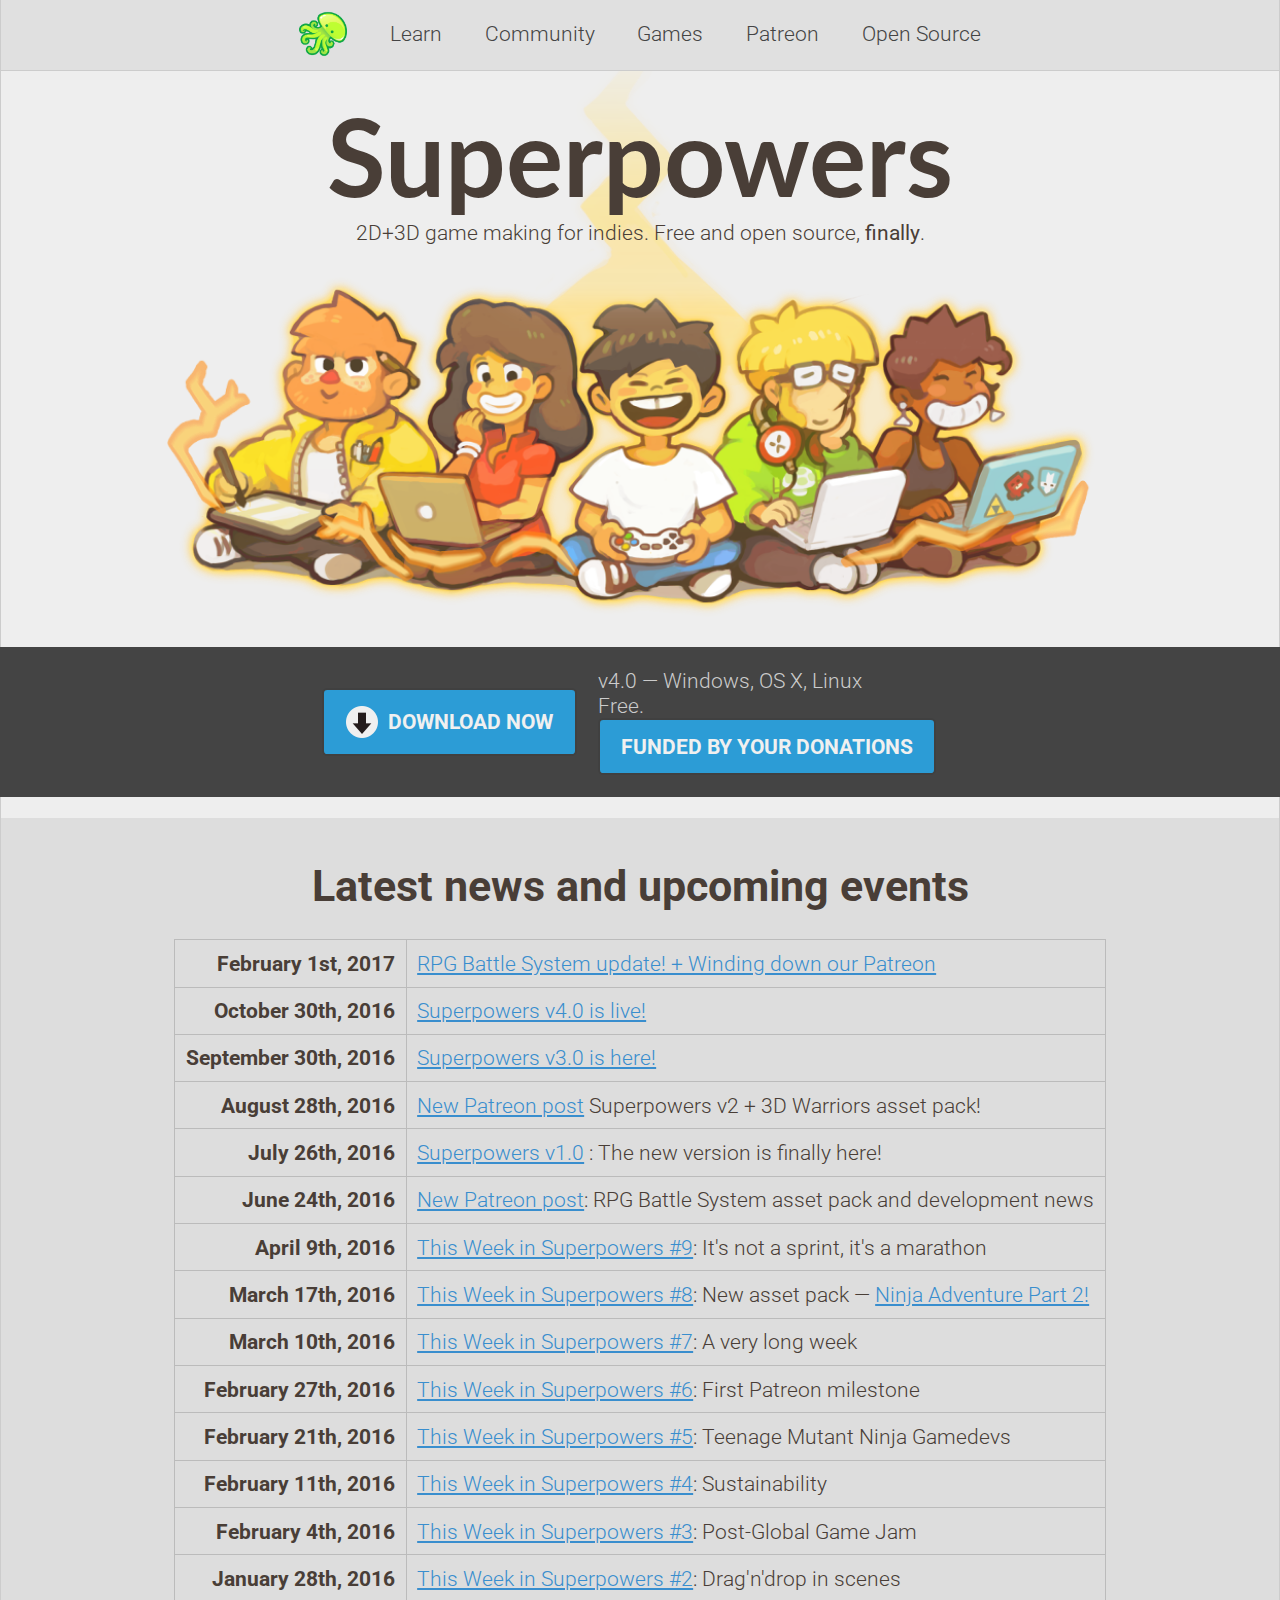
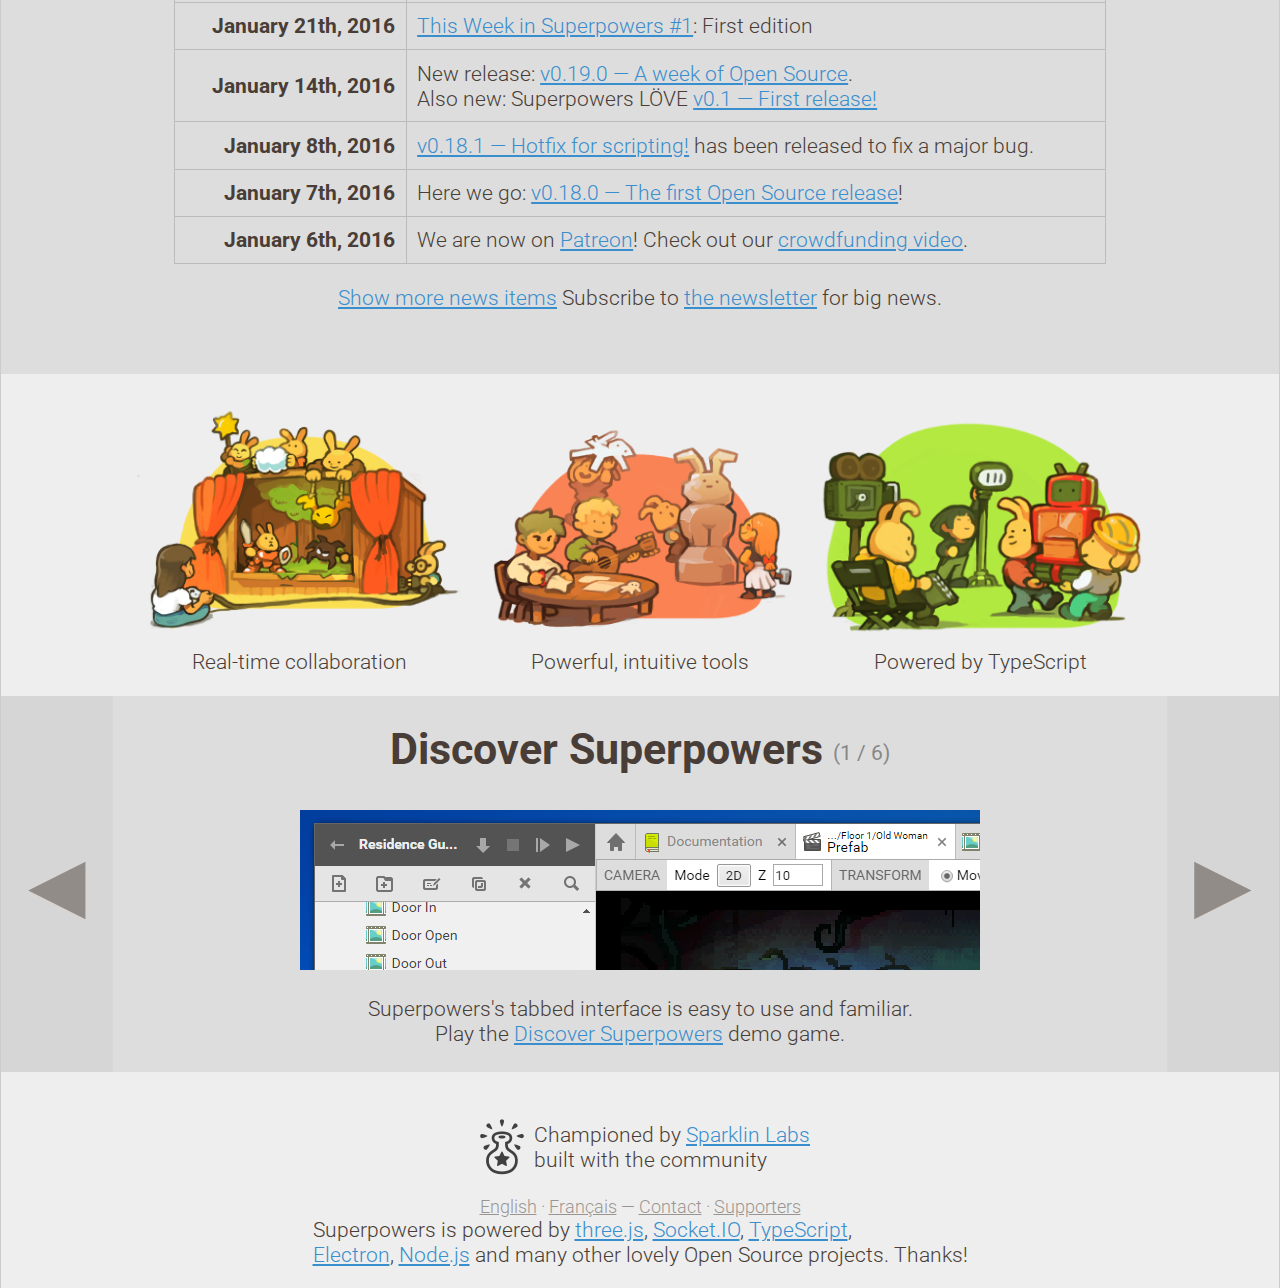
<file: index.en.html>
<!DOCTYPE html><html><head><meta charset="utf-8"><link href="https://fonts.googleapis.com/css?family=Roboto:100,300,400,500,700" rel="stylesheet" type="text/css"><link href="https://fonts.googleapis.com/css?family=Lato:400,700" rel="stylesheet" type="text/css"><link rel="stylesheet" href="layout/main.css"><title>Superpowers — Free 2D+3D game maker, open source</title><link rel="stylesheet" href="index.css"></head><body><div class="page"><nav><ul><li class="home"><a href="index.html"><img src="images/superpowers-logo.png" width="48" height="48"></a></li><li> <a href="http://docs.superpowers-html5.com/">Learn</a></li><li><a href="http://itch.io/engine/superpowers/community">Community</a></li><li><a href="http://itch.io/c/27733/games-made-with-superpowers">Games</a></li><li><a href="https://patreon.com/SparklinLabs">Patreon</a></li><li><a href="https://github.com/superpowers">Open Source</a></li></ul></nav><main><div class="logo"><h1>Superpowers</h1><div class="tagline">2D+3D game making for indies. Free and open source,&nbsp;<b>finally</b>.</div></div><div class="download"><a href="https://sparklinlabs.itch.io/superpowers"><img src="images/download.png"><div>Download now</div></a><p>v4.0 — Windows, OS X, Linux<br>
Free. <a href="https://patreon.com/SparklinLabs">Funded by your donations</a>
</p></div><div class="news"><h1>Latest news and upcoming events</h1><table><tr><th>February 1st, 2017</th><td><a href="https://www.patreon.com/posts/rpg-battle-asset-7951323">RPG Battle System update! + Winding down our Patreon</a></td></tr><tr><th>October 30th, 2016</th><td><a href="https://www.patreon.com/posts/october-update-7111525">Superpowers v4.0 is live!</a></td></tr><tr><th>September 30th, 2016</th><td><a href="https://www.patreon.com/posts/september-update-6885404">Superpowers v3.0 is here!</a></td></tr><tr><th>August 28th, 2016</th><td><a href="https://www.patreon.com/posts/superpowers-v2-6600808">New Patreon post</a> Superpowers v2 + 3D Warriors asset pack!</td></tr><tr><th>July 26th, 2016</th><td><a href="https://github.com/superpowers/superpowers-app/releases/tag/v1.0.0">Superpowers v1.0</a> : The new version is finally here!</td></tr><tr><th>June 24th, 2016</th><td><a href="https://www.patreon.com/posts/new-rpg-battle-5788708">New Patreon post</a>: RPG Battle System asset pack and development news</td></tr><tr><th>April 9th, 2016</th><td><a href="https://github.com/superpowers/superpowers-core/wiki/This-Week-in-Superpowers-%239">This Week in Superpowers #9</a>: It's not a sprint, it's a marathon</td></tr><tr><th>March 17th, 2016</th><td><a href="https://github.com/superpowers/superpowers-core/wiki/This-Week-in-Superpowers-%238">This Week in Superpowers #8</a>: New asset pack —
<a href="https://github.com/sparklinlabs/superpowers-asset-packs/tree/master/ninja-adventure">Ninja Adventure Part 2!</a></td></tr><tr><th>March 10th, 2016</th><td><a href="https://github.com/superpowers/superpowers-core/wiki/This-Week-in-Superpowers-%237">This Week in Superpowers #7</a>: A very long week</td></tr><tr><th>February 27th, 2016</th><td><a href="https://github.com/superpowers/superpowers-core/wiki/This-Week-in-Superpowers-%236">This Week in Superpowers #6</a>: First Patreon milestone</td></tr><tr><th>February 21th, 2016</th><td><a href="https://github.com/superpowers/superpowers-core/wiki/This-Week-in-Superpowers-%235">This Week in Superpowers #5</a>: Teenage Mutant Ninja Gamedevs</td></tr><tr><th>February 11th, 2016</th><td><a href="https://github.com/superpowers/superpowers-core/wiki/This-Week-in-Superpowers-%234">This Week in Superpowers #4</a>: Sustainability</td></tr><tr><th>February 4th, 2016</th><td><a href="https://github.com/superpowers/superpowers-core/wiki/This-Week-in-Superpowers-%233">This Week in Superpowers #3</a>: Post-Global Game Jam</td></tr><tr><th>January 28th, 2016</th><td><a href="https://github.com/superpowers/superpowers-core/wiki/This-Week-in-Superpowers-%232">This Week in Superpowers #2</a>: Drag'n'drop in scenes</td></tr><tr><th>January 21th, 2016</th><td><a href="https://github.com/superpowers/superpowers-core/wiki/This-Week-in-Superpowers-%231">This Week in Superpowers #1</a>: First edition</td></tr><tr><th>January 14th, 2016</th><td>New release: <a href="https://github.com/superpowers/superpowers-core/releases/v0.19.0" target="_blank">v0.19.0 — A week of Open Source</a>.<br>
Also new: Superpowers LÖVE <a href="https://github.com/superpowers/superpowers-love2d/releases/tag/v0.1">v0.1 — First release!</a></td></tr><tr><th>January 8th, 2016</th><td><a href="https://github.com/superpowers/superpowers-core/releases/v0.18.1" target="_blank">v0.18.1 — Hotfix for scripting!</a> has been released to fix a major bug.</td></tr><tr><th>January 7th, 2016</th><td>Here we go: <a href="https://github.com/superpowers/superpowers-core/releases/v0.18.0" target="_blank">v0.18.0 — The first Open Source release</a>!</td></tr><tr><th>January 6th, 2016</th><td>We are now on <a href="https://patreon.com/SparklinLabs" target="_blank">Patreon</a>! Check out our <a href="https://www.youtube.com/watch?v=-OHe1v1lBgA" target="_blank">crowdfunding video</a>.</td></tr></table><p><a id="show-all-news-items" href="#">Show more news items</a>
Subscribe to <a href="https://sparklinlabs.us10.list-manage.com/subscribe/?u=112738380d07db71177353aac&id=8de36d77b7" target="_blank">the newsletter</a>
for big news.
</p><script>var newsDiv = document.querySelector(".news");
var showNewsLink = document.getElementById("show-all-news-items");
showNewsLink.addEventListener("click", function(event) {
  event.preventDefault();
  newsDiv.classList.add("show-all");
  showNewsLink.hidden = true;
});</script></div><div class="aspects"><div><img src="images/artworks/theater.png"><div class="text">Real-time collaboration</div></div><div><img src="images/artworks/tools.png"><div class="text">Powerful, intuitive tools</div></div><div><img src="images/artworks/movie-set.png"><div class="text">Powered by TypeScript</div></div></div><div class="features"><a href="#" class="control previous"><div>◀</div></a><div class="spotlight"><div class="feature"><h1>Discover Superpowers</h1><img src="images/slides/tabbed-ui.png"><div class="info"><p>Superpowers's tabbed interface is easy to use and familiar.<br>
Play the <a href="http://sparklinlabs.itch.io/discover-superpowers" target="_blank">Discover Superpowers</a> demo game.
</p></div></div><div hidden class="feature"><h1>Game logic with TypeScript</h1><img src="images/slides/typescript-editor.png"><div class="info"><p>The TypeScript editor comes packed with useful features: syntax highlighting,<br>
autocompletion, live error reporting, quick jump to definition and more.
</p></div></div><div hidden class="feature"><h1>Free asset packs</h1><a href="http://github.com/sparklinlabs/superpowers-asset-packs"><img src="images/slides/asset-packs.png"></a><div class="info"><p>Superpowers comes with hundreds of Creative Common Zero-licensed<br>
sprites, 3D models, sound effects, fonts and music!<br>
</p></div></div><div hidden class="feature"><h1>Publish to any platform</h1><img src="images/slides/publish.png"><div class="info"><p>Superpowers games can be published on PC, Mac, Linux, iOS and Android.<br>
And of course, they run in recent Web browsers too!<br>
</p></div></div><div hidden class="feature"><h1>Examples and demo projects</h1><a href="https://github.com/superpowers-extra" target="_blank"><img src="images/slides/demo-projects.png"></a><div class="info"><p>We've built a library of games to get you started.<br>
Download tons of ready-to-use projects <a href="https://github.com/superpowers-extra" target="_blank">on GitHub</a>.

</p></div></div><div hidden class="feature"><h1>Support us on Patreon</h1><a href="https://patreon.com/SparklinLabs" target="_blank"><img src="images/slides/support-us.png"></a><div class="info"><p>We've been pouring our hearts and souls into Superpowers since late 2014.<br>
Please consider supporting our work with a subscription <a href="https://patreon.com/SparklinLabs" target="_blank">on Patreon</a>. Thanks! :)</p></div></div></div><a href="#" class="control next"><div>▶</div></a></div><script>var slides = document.querySelectorAll(".features .feature");
for (var i = 0; i < slides.length; i++) {
  var numberElt = document.createElement("span");
  numberElt.className = "number";
  numberElt.textContent = "(" + (i + 1) + " / " + slides.length + ")";
  slides[i].querySelector("h1").appendChild(numberElt);
}

function setupSlide(slideElt) {
  document.querySelector(".features .feature:not([hidden])").hidden = true;
  slideElt.hidden = false;
}

document.querySelector(".features .control.previous").addEventListener("click", function(event) {
  event.preventDefault();
  var previousElt = document.querySelector(".features .feature:not([hidden])").previousElementSibling;
  if (previousElt == null) previousElt = document.querySelector(".features .spotlight").lastElementChild;
  setupSlide(previousElt);
});

document.querySelector(".features .control.next").addEventListener("click", function(event) {
  event.preventDefault();
  var nextElt = document.querySelector(".features .feature:not([hidden])").nextElementSibling;
  if (nextElt == null) nextElt = document.querySelector(".features .spotlight .feature");
  setupSlide(nextElt);
});

setupSlide(document.querySelector(".features .feature"));</script></main><footer><div class="built-with-the-community"><img src="images/sparklin-labs-small.png"><div class="text">Championed by <a href="http://sparklinlabs.com/" target="_blank">Sparklin Labs</a><br>
built with the community</div></div><div class="links"><a href="index.en.html">English</a> · <a href="index.fr.html">Français</a> — <a href="mailto:team@sparklinlabs.com">Contact</a> · <a href="supporters.html">Supporters</a></div><div class="powered-by">Superpowers is powered by <a href="http://threejs.org/">three.js</a>, <a href="http://socket.io/">Socket.IO</a>, <a href="http://www.typescriptlang.org/">TypeScript</a>,<br>
<a href="http://electron.atom.io/">Electron</a>, <a href="http://nodejs.org/">Node.js</a> and many other lovely Open Source projects. Thanks!</div></footer></div></body></html>
</file>
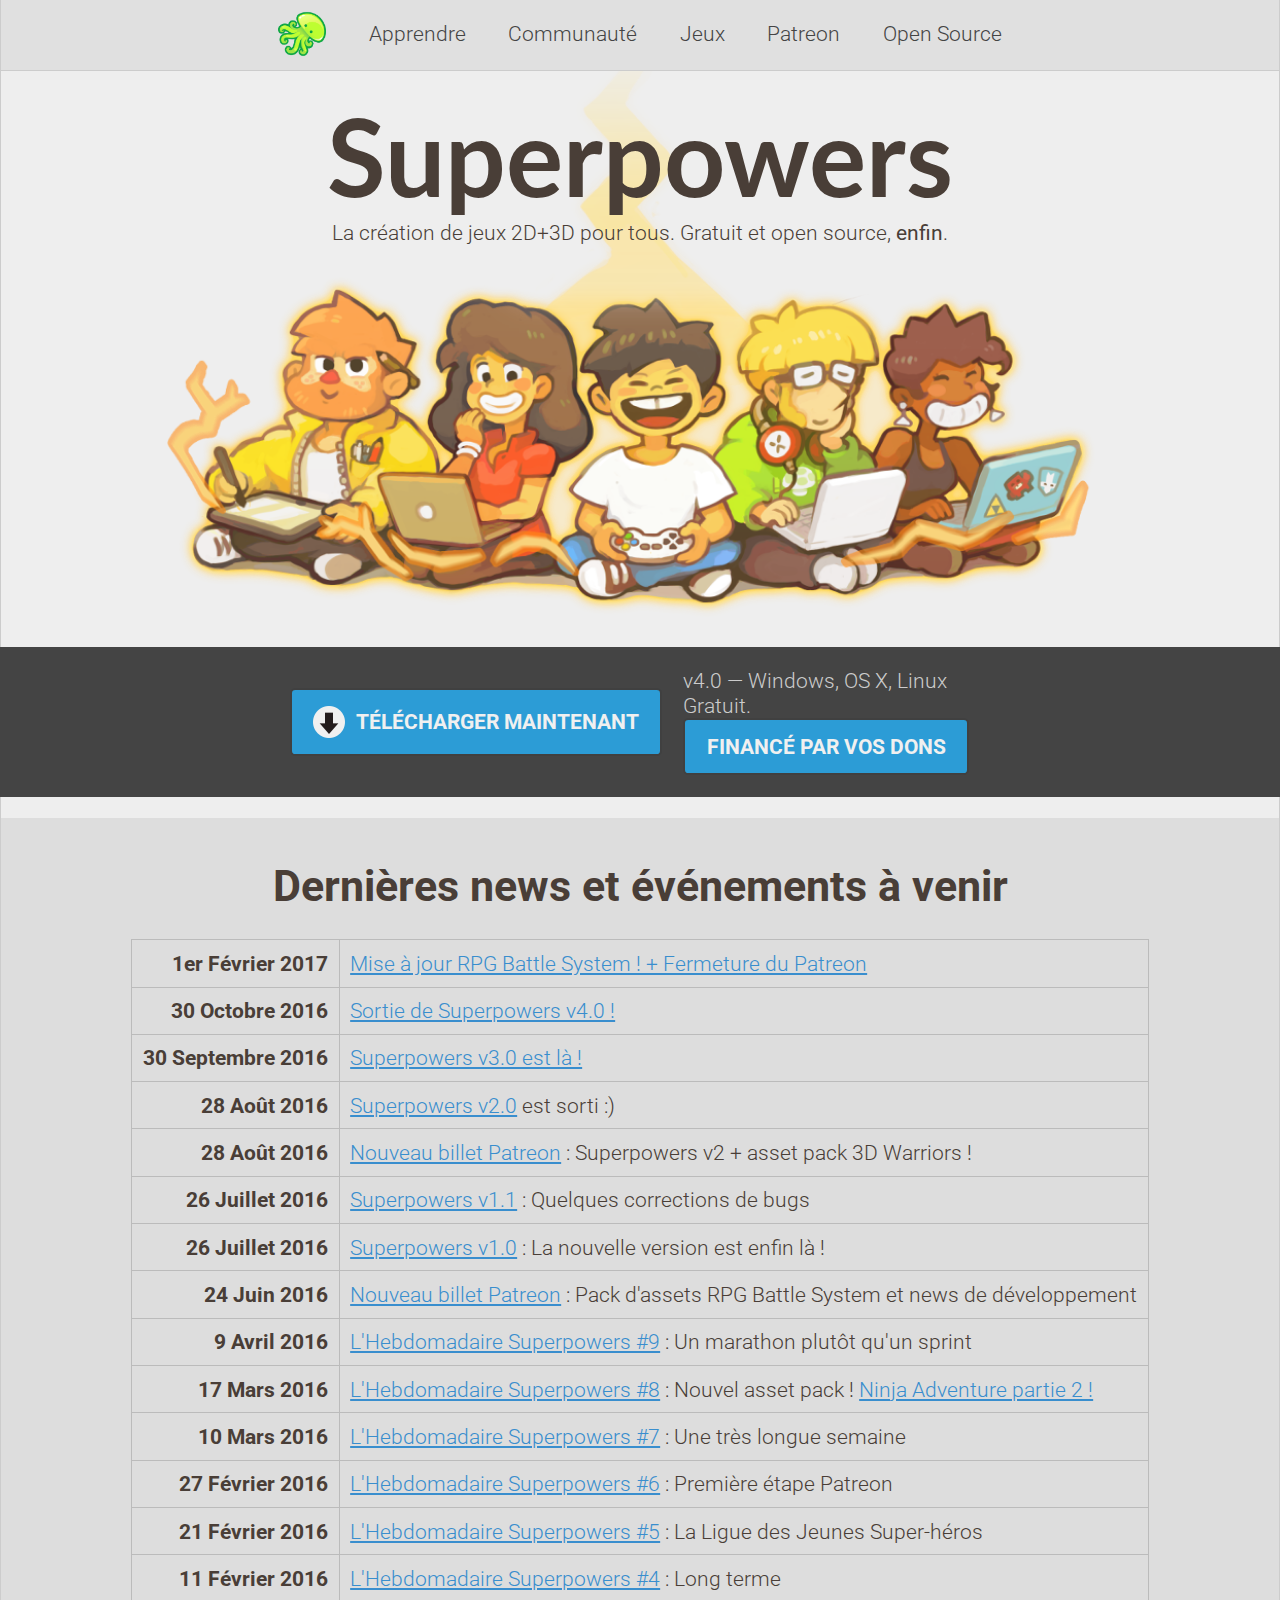
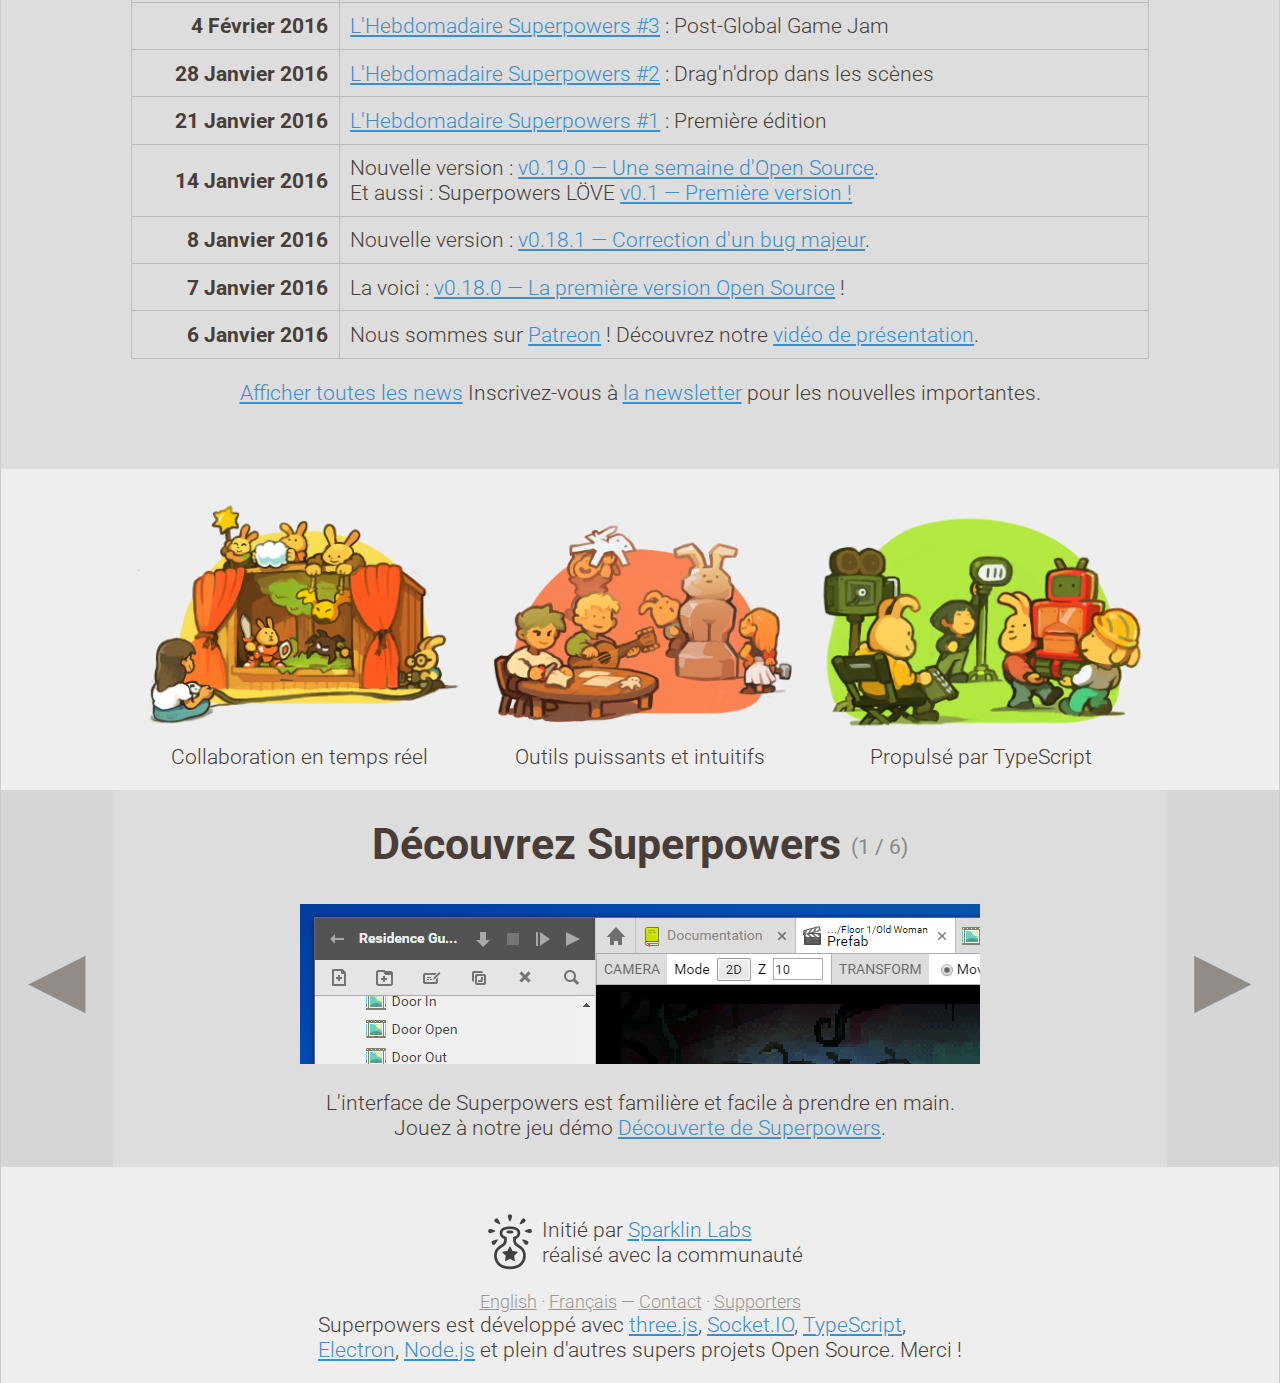
<file: index.fr.html>
<!DOCTYPE html><html><head><meta charset="utf-8"><link href="https://fonts.googleapis.com/css?family=Roboto:100,300,400,500,700" rel="stylesheet" type="text/css"><link href="https://fonts.googleapis.com/css?family=Lato:400,700" rel="stylesheet" type="text/css"><link rel="stylesheet" href="layout/main.css"><title>Superpowers — Créer des jeux vidéo 2D+3D, open source et gratuit</title><link rel="stylesheet" href="index.css"></head><body><div class="page"><nav><ul><li class="home"><a href="index.html"><img src="images/superpowers-logo.png" width="48" height="48"></a></li><li> <a href="http://docs.superpowers-html5.com/">Apprendre</a></li><li><a href="http://itch.io/engine/superpowers/community">Communauté</a></li><li><a href="http://itch.io/c/27733/games-made-with-superpowers">Jeux</a></li><li><a href="https://patreon.com/SparklinLabs">Patreon</a></li><li><a href="https://github.com/superpowers">Open Source</a></li></ul></nav><main><div class="logo"><h1>Superpowers</h1><div class="tagline">La création de jeux 2D+3D pour tous. Gratuit et open source, <b>enfin</b>.</div></div><div class="download"><a href="https://sparklinlabs.itch.io/superpowers" target="_blank"><img src="images/download.png"><div>Télécharger maintenant</div></a><p>v4.0 — Windows, OS X, Linux<br>
Gratuit. <a href="https://patreon.com/SparklinLabs">Financé par vos dons</a>
</p></div><div class="news"><h1>Dernières news et événements à venir</h1><table><tr><th>1er Février 2017</th><td><a href="https://www.patreon.com/posts/rpg-battle-asset-7951323">Mise à jour RPG Battle System ! + Fermeture du Patreon</a></td></tr><tr><th>30 Octobre 2016</th><td><a href="https://www.patreon.com/posts/october-update-7111525">Sortie de Superpowers v4.0 !</a></td></tr><tr><th>30 Septembre 2016</th><td><a href="https://www.patreon.com/posts/september-update-6885404">Superpowers v3.0 est là !</a></td></tr><tr><th>28 Août 2016</th><td><a href="https://github.com/superpowers/superpowers-app/releases/tag/v2.0.0">Superpowers v2.0</a> est sorti :)</td></tr><tr><th>28 Août 2016</th><td><a href="https://www.patreon.com/posts/superpowers-v2-6600808">Nouveau billet Patreon</a> : Superpowers v2 + asset pack 3D Warriors !</td></tr><tr><th>26 Juillet 2016</th><td><a href="https://github.com/superpowers/superpowers-app/releases/tag/v1.1.0">Superpowers v1.1</a> : Quelques corrections de bugs</td></tr><tr><th>26 Juillet 2016</th><td><a href="https://github.com/superpowers/superpowers-app/releases/tag/v1.0.0">Superpowers v1.0</a> : La nouvelle version est enfin là !</td></tr><tr><th>24 Juin 2016</th><td><a href="https://www.patreon.com/posts/new-rpg-battle-5788708">Nouveau billet Patreon</a> : Pack d'assets RPG Battle System et news de développement</td></tr><tr><th>9 Avril 2016</th><td><a href="https://github.com/superpowers/superpowers-core/wiki/This-Week-in-Superpowers-%239">L'Hebdomadaire Superpowers #9</a> : Un marathon plutôt qu'un sprint</td></tr><tr><th>17 Mars 2016</th><td><a href="https://github.com/superpowers/superpowers-core/wiki/This-Week-in-Superpowers-%238">L'Hebdomadaire Superpowers #8</a> : Nouvel asset pack ! 
<a href="https://github.com/sparklinlabs/superpowers-asset-packs/tree/master/ninja-adventure">Ninja Adventure partie 2 !</a></td></tr><tr><th>10 Mars 2016</th><td><a href="https://github.com/superpowers/superpowers-core/wiki/This-Week-in-Superpowers-%237">L'Hebdomadaire Superpowers #7</a> : Une très longue semaine</td></tr><tr><th>27 Février 2016</th><td><a href="https://github.com/superpowers/superpowers-core/wiki/This-Week-in-Superpowers-%236">L'Hebdomadaire Superpowers #6</a> : Première étape Patreon</td></tr><tr><th>21 Février 2016</th><td><a href="https://github.com/superpowers/superpowers-core/wiki/This-Week-in-Superpowers-%235">L'Hebdomadaire Superpowers #5</a> : La Ligue des Jeunes Super-héros</td></tr><tr><th>11 Février 2016</th><td><a href="https://github.com/superpowers/superpowers-core/wiki/This-Week-in-Superpowers-%234">L'Hebdomadaire Superpowers #4</a> : Long terme</td></tr><tr><th>4 Février 2016</th><td><a href="https://github.com/superpowers/superpowers-core/wiki/This-Week-in-Superpowers-%233">L'Hebdomadaire Superpowers #3</a> : Post-Global Game Jam</td></tr><tr><th>28 Janvier 2016</th><td><a href="https://github.com/superpowers/superpowers-core/wiki/This-Week-in-Superpowers-%232">L'Hebdomadaire Superpowers #2</a> : Drag'n'drop dans les scènes</td></tr><tr><th>21 Janvier 2016</th><td><a href="https://github.com/superpowers/superpowers-core/wiki/This-Week-in-Superpowers-%231">L'Hebdomadaire Superpowers #1</a> : Première édition</td></tr><tr><th>14 Janvier 2016</th><td>Nouvelle version : <a href="https://github.com/superpowers/superpowers-core/releases/v0.19.0" target="_blank">v0.19.0 — Une semaine d'Open Source</a>.<br>
Et aussi : Superpowers LÖVE <a href="https://github.com/superpowers/superpowers-love2d/releases/tag/v0.1">v0.1 — Première version !</a></td></tr><tr><th>8 Janvier 2016</th><td>Nouvelle version : <a href="https://github.com/superpowers/superpowers-core/releases/v0.18.1" target="_blank">v0.18.1 — Correction d'un bug majeur</a>.</td></tr><tr><th>7 Janvier 2016</th><td>La voici : <a href="https://github.com/superpowers/superpowers-core/releases/v0.18.0" target="_blank">v0.18.0 — La première version Open Source</a> !</td></tr><tr><th>6 Janvier 2016</th><td>Nous sommes sur <a href="https://patreon.com/SparklinLabs" target="_blank">Patreon</a> ! Découvrez notre <a href="https://www.youtube.com/watch?v=-OHe1v1lBgA" target="_blank">vidéo de présentation</a>.</td></tr></table><p><a id="show-all-news-items" href="#">Afficher toutes les news</a>
Inscrivez-vous à <a href="https://sparklinlabs.us10.list-manage.com/subscribe/?u=112738380d07db71177353aac&id=8de36d77b7" target="_blank">la newsletter</a>
pour les nouvelles importantes.
</p><script>var newsDiv = document.querySelector(".news");
var showNewsLink = document.getElementById("show-all-news-items");
showNewsLink.addEventListener("click", function(event) {
  event.preventDefault();
  newsDiv.classList.add("show-all");
  showNewsLink.hidden = true;
});</script></div><div class="aspects"><div><img src="images/artworks/theater.png"><div class="text">Collaboration en temps réel</div></div><div><img src="images/artworks/tools.png"><div class="text">Outils puissants et intuitifs</div></div><div><img src="images/artworks/movie-set.png"><div class="text">Propulsé par TypeScript</div></div></div><div class="features"><a href="#" class="control previous"><div>◀</div></a><div class="spotlight"><div class="feature"><h1>Découvrez Superpowers</h1><img src="images/slides/tabbed-ui.png"><div class="info"><p>L'interface de Superpowers est familière et facile à prendre en main.<br>
Jouez à notre jeu démo <a href="http://sparklinlabs.itch.io/discover-superpowers" target="_blank">Découverte de Superpowers</a>.
</p></div></div><div hidden class="feature"><h1>Scriptez avec TypeScript</h1><img src="images/slides/typescript-editor.png"><div class="info"><p>L'éditeur TypeScript est bourré de fonctionnalités utiles : coloration syntaxique,<br>
auto-complétion, rapport d'erreurs instantanés, saut à la définition et plus.
</p></div></div><div hidden class="feature"><h1>Packs de ressources gratuites</h1><a href="http://github.com/sparklinlabs/superpowers-asset-packs"><img src="images/slides/asset-packs.png"></a><div class="info"><p>Des centaines d'éléments sous licence Creative Commons Zero :<br>
sprites, modèles 3D, effets sonores, polices et musique !<br>
</p></div></div><div hidden class="feature"><h1>Publiez sur de nombreuses plateformes</h1><img src="images/slides/publish.png"><div class="info"><p>Les jeux Superpowers peuvent être publiés sur PC, Mac, Linux, iOS et Android.<br>
Et bien sûr, ils fonctionnent dans les navigateurs Web récents !<br>
</p></div></div><div hidden class="feature"><h1>Démos et projets exemples</h1><a href="https://github.com/superpowers-extra" target="_blank"><img src="images/slides/demo-projects.png"></a><div class="info"><p>Nous avons compilé une librairie de jeux pour vous lancer.<br>
Téléchargez plein de projets prêts à l'emploi <a href="https://github.com/superpowers-extra" target="_blank">sur GitHub</a>.

</p></div></div><div hidden class="feature"><h1>Soutenez-nous sur Patreon</h1><a href="https://patreon.com/SparklinLabs" target="_blank"><img src="images/slides/support-us.png"></a><div class="info"><p>Nous travaillons avec amour sur Superpowers depuis fin 2014.<br>
Soutenez notre travail en souscrivant <a href="https://patreon.com/SparklinLabs" target="_blank">sur Patreon</a>. Merci ! :)</p></div></div></div><a href="#" class="control next"><div>▶</div></a></div><script>var slides = document.querySelectorAll(".features .feature");
for (var i = 0; i < slides.length; i++) {
  var numberElt = document.createElement("span");
  numberElt.className = "number";
  numberElt.textContent = "(" + (i + 1) + " / " + slides.length + ")";
  slides[i].querySelector("h1").appendChild(numberElt);
}

function setupSlide(slideElt) {
  document.querySelector(".features .feature:not([hidden])").hidden = true;
  slideElt.hidden = false;
}

document.querySelector(".features .control.previous").addEventListener("click", function(event) {
  event.preventDefault();
  var previousElt = document.querySelector(".features .feature:not([hidden])").previousElementSibling;
  if (previousElt == null) previousElt = document.querySelector(".features .spotlight").lastElementChild;
  setupSlide(previousElt);
});

document.querySelector(".features .control.next").addEventListener("click", function(event) {
  event.preventDefault();
  var nextElt = document.querySelector(".features .feature:not([hidden])").nextElementSibling;
  if (nextElt == null) nextElt = document.querySelector(".features .spotlight .feature");
  setupSlide(nextElt);
});

setupSlide(document.querySelector(".features .feature"));</script></main><footer><div class="built-with-the-community"><img src="images/sparklin-labs-small.png"><div class="text">Initié par <a href="http://sparklinlabs.com/" target="_blank">Sparklin Labs</a><br>
réalisé avec la communauté</div></div><div class="links"><a href="index.en.html">English</a> · <a href="index.fr.html">Français</a> — <a href="mailto:team@sparklinlabs.com">Contact</a> · <a href="supporters.html">Supporters</a></div><div class="powered-by">Superpowers est développé avec <a href="http://threejs.org/">three.js</a>, <a href="http://socket.io/">Socket.IO</a>, <a href="http://www.typescriptlang.org/">TypeScript</a>,<br>
<a href="http://electron.atom.io/">Electron</a>, <a href="http://nodejs.org/">Node.js</a> et plein d'autres supers projets Open Source. Merci !</div></footer></div></body></html>
</file>
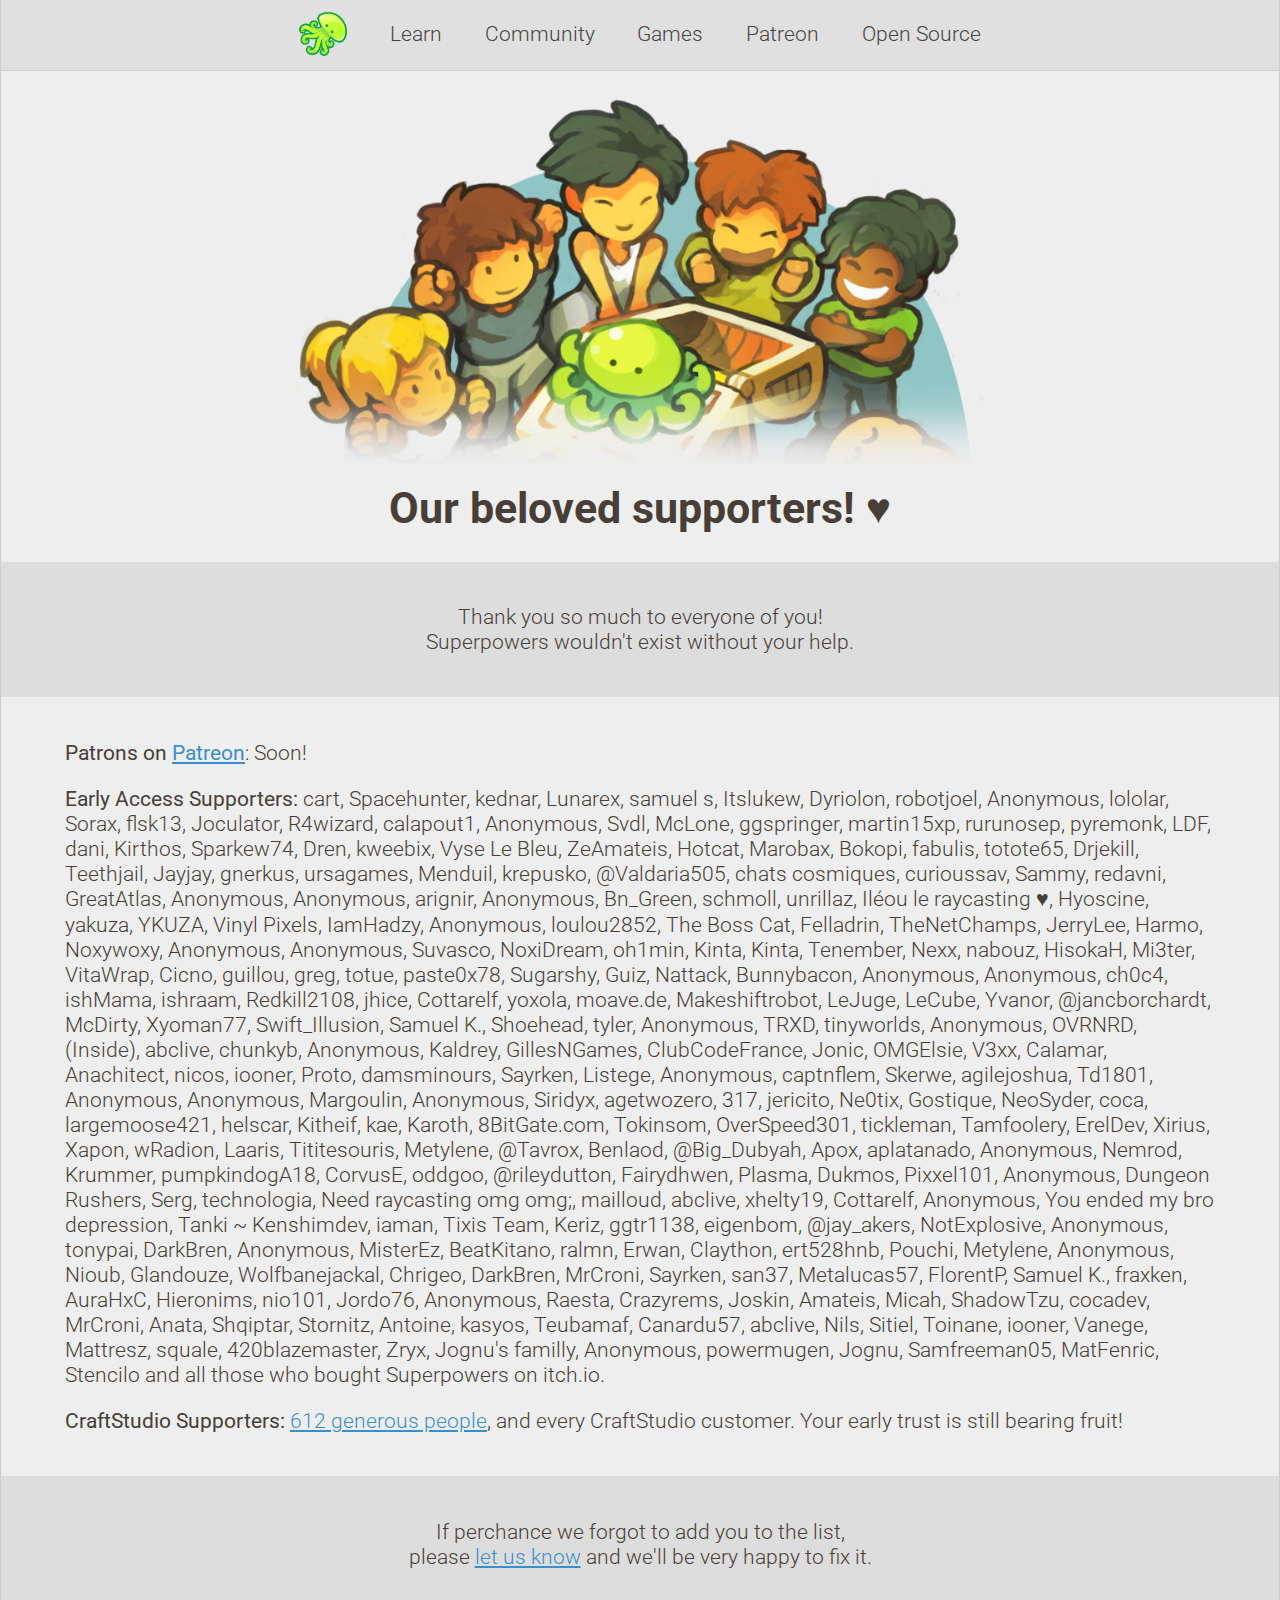
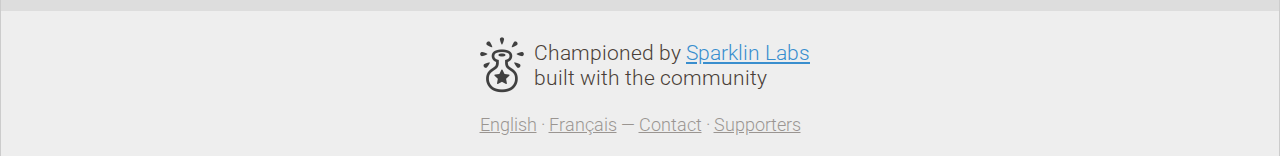
<file: supporters.html>
<!DOCTYPE html><html><head><meta charset="utf-8"><link href="https://fonts.googleapis.com/css?family=Roboto:100,300,400,500,700" rel="stylesheet" type="text/css"><link href="https://fonts.googleapis.com/css?family=Lato:400,700" rel="stylesheet" type="text/css"><link rel="stylesheet" href="layout/main.css"><title>Superpowers — Supporters</title><style>main h1 {
  background: url(images/supporters.png) center top no-repeat;
  background-size: contain;
  padding-top: 9em;
  text-align: center;
}

.supporters { padding: 1em 3em; }
.supporters p { text-align: left; }

.thanks, .missing {
  background: #ddd;
  text-align: center;
  padding: 1em 3em;
}
</style></head><body><div class="page"><nav><ul><li class="home"><a href="index.html"><img src="images/superpowers-logo.png" width="48" height="48"></a></li><li> <a href="http://docs.superpowers-html5.com/">Learn</a></li><li><a href="http://itch.io/engine/superpowers/community">Community</a></li><li><a href="http://itch.io/c/27733/games-made-with-superpowers">Games</a></li><li><a href="https://patreon.com/SparklinLabs">Patreon</a></li><li><a href="https://github.com/superpowers">Open Source</a></li></ul></nav><main><h1>Our beloved supporters! ♥</h1><div class="thanks"><p>Thank you so much to everyone of you!<br>Superpowers wouldn't exist without your help.</p></div><div class="supporters"><p><b>Patrons on <a href="https://patreon.com/SparklinLabs">Patreon</a></b>: Soon!
</p><p><b>Early Access Supporters:</b>
cart, Spacehunter, kednar, Lunarex, samuel s, Itslukew, Dyriolon, robotjoel, Anonymous, lololar, Sorax, flsk13, Joculator,
R4wizard, calapout1, Anonymous, Svdl, McLone, ggspringer, martin15xp, rurunosep, pyremonk, LDF, dani, Kirthos, Sparkew74,
Dren, kweebix, Vyse Le Bleu, ZeAmateis, Hotcat, Marobax, Bokopi, fabulis, totote65, Drjekill, Teethjail, Jayjay, gnerkus,
ursagames, Menduil, krepusko, @Valdaria505, chats cosmiques, curioussav, Sammy, redavni, GreatAtlas, Anonymous, Anonymous,
arignir, Anonymous, Bn_Green, schmoll, unrillaz, Iléou le raycasting ♥, Hyoscine, yakuza, YKUZA, Vinyl Pixels, IamHadzy,
Anonymous, loulou2852, The Boss Cat, Felladrin, TheNetChamps, JerryLee, Harmo, Noxywoxy, Anonymous, Anonymous, Suvasco,
NoxiDream, oh1min, Kinta, Kinta, Tenember, Nexx, nabouz, HisokaH, Mi3ter, VitaWrap, Cicno, guillou, greg, totue, paste0x78,
Sugarshy, Guiz, Nattack, Bunnybacon, Anonymous, Anonymous, ch0c4, ishMama, ishraam, Redkill2108, jhice, Cottarelf, yoxola,
moave.de, Makeshiftrobot, LeJuge, LeCube, Yvanor, @jancborchardt, McDirty, Xyoman77, Swift_Illusion, Samuel K., Shoehead,
tyler, Anonymous, TRXD, tinyworlds, Anonymous, OVRNRD, (Inside), abclive, chunkyb, Anonymous, Kaldrey, GillesNGames,
ClubCodeFrance, Jonic, OMGElsie, V3xx, Calamar, Anachitect, nicos, iooner, Proto, damsminours, Sayrken, Listege,
Anonymous, captnflem, Skerwe, agilejoshua, Td1801, Anonymous, Anonymous, Margoulin, Anonymous, Siridyx, agetwozero, 317,
jericito, Ne0tix, Gostique, NeoSyder, coca, largemoose421, helscar, Kitheif, kae, Karoth, 8BitGate.com, Tokinsom,
OverSpeed301, tickleman, Tamfoolery, ErelDev, Xirius, Xapon, wRadion, Laaris, Tititesouris, Metylene, @Tavrox, Benlaod,
@Big_Dubyah, Apox, aplatanado, Anonymous, Nemrod, Krummer, pumpkindogA18, CorvusE, oddgoo, @rileydutton, Fairydhwen, Plasma,
Dukmos, Pixxel101, Anonymous, Dungeon Rushers, Serg, technologia, Need raycasting omg omg;, mailloud, abclive, xhelty19,
Cottarelf, Anonymous, You ended my bro depression, Tanki ~ Kenshimdev, iaman, Tixis Team, Keriz, ggtr1138, eigenbom, @jay_akers,
NotExplosive, Anonymous, tonypai, DarkBren, Anonymous, MisterEz, BeatKitano, ralmn, Erwan, Claython, ert528hnb, Pouchi, Metylene,
Anonymous, Nioub, Glandouze, Wolfbanejackal, Chrigeo, DarkBren, MrCroni, Sayrken, san37, Metalucas57, FlorentP, Samuel K., fraxken,
AuraHxC, Hieronims, nio101, Jordo76, Anonymous, Raesta, Crazyrems, Joskin, Amateis, Micah, ShadowTzu, cocadev, MrCroni, Anata,
Shqiptar, Stornitz, Antoine, kasyos, Teubamaf, Canardu57, abclive, Nils, Sitiel, Toinane, iooner, Vanege, Mattresz, squale,
420blazemaster, Zryx, Jognu's familly, Anonymous, powermugen, Jognu, Samfreeman05, MatFenric, Stencilo
and all those who bought Superpowers on itch.io.
</p><p><b>CraftStudio Supporters:</b> <a href="https://www.indiegogo.com/projects/craftstudio-real-time-collaborative-game-making#/funders" target="_blank">612 generous people</a>,
and every CraftStudio customer.
Your early trust is still bearing fruit!

</p></div><div class="missing"><p>If perchance we forgot to add you to the list,<br>please <a href="mailto:team@sparklinlabs.com">let us know</a> and we'll be very happy to fix it.</p></div></main><footer><div class="built-with-the-community"><img src="images/sparklin-labs-small.png"><div class="text">Championed by <a href="http://sparklinlabs.com/" target="_blank">Sparklin Labs</a><br>
built with the community</div></div><div class="links"><a href="index.en.html">English</a> · <a href="index.fr.html">Français</a> — <a href="mailto:team@sparklinlabs.com">Contact</a> · <a href="supporters.html">Supporters</a></div></footer></div></body></html>
</file>
<file: layout/main.css>
body {
  box-sizing: border-box;
  margin: 0;
  font-family: "Roboto", sans-serif;
  font-weight: 300;
  font-size: 16pt;
  background: linear-gradient(#3395cd, #81d3dd);
  background-attachment: fixed;
  color: #493e37;
}
.page {
  box-shadow: 0 0 1em rgba(0,0,0,0.3);
  margin: 0 auto;
  max-width: 1320px;
  min-width: 770px;
  border-left: 1px solid #ccc;
  border-right: 1px solid #ccc;
  background: #eee;
}
@media (max-width: 1000px) {
  .page {
    margin: 0;
  }
}
nav {
  background: #e0e0e0;
  display: flex;
  align-items: stretch;
  justify-content: center;
  padding: 0 0.5em;
  border-bottom: 1px solid #ccc;
}
nav ul {
  list-style: none;
  display: flex;
  margin: 0;
  padding: 0;
  justify-content: center;
}
nav ul a {
  display: block;
  padding: 1em;
  color: #444;
  text-decoration: none;
  border-bottom: 2px solid transparent;
  text-align: center;
  white-space: nowrap;
}
nav ul a:hover {
  background: #ccc;
  border-bottom: 2px solid #888;
}
nav ul a:active {
  background: #888;
  color: #fff;
  border-color: #444;
}
nav li {
  display: flex;
  align-items: stretch;
}
nav li a {
  flex: 1;
  display: flex;
  align-items: center;
}
nav li.home a {
  padding: 0 1em;
}
main a,
footer a {
  color: #398ece;
}
main a:hover,
footer a:hover {
  text-decoration: none;
}
footer {
  padding: 1em;
  display: flex;
  flex-flow: column;
  align-items: center;
  justify-content: center;
}
footer .built-with-the-community {
  display: flex;
  align-items: center;
  justify-content: center;
}
footer .links {
  margin-top: 1em;
  opacity: 0.5;
  font-size: smaller;
}
footer .links a {
  color: inherit;
}
</file>
<file: index.css>
main {
  display: flex;
  flex-flow: column;
  flex-wrap: wrap;
  align-items: stretch;
  text-align: center;
}
main .logo {
  padding: 1em;
  background: url("images/artworks/cover.png") center bottom no-repeat;
  background-size: 75%;
  height: 520px;
  min-height: calc(350px - 2em);
  max-height: 40vw;
}
main .logo h1 {
  margin: 0;
  font-size: 5em;
  font-weight: bold;
  font-family: "Lato";
}
main .download {
  padding: 1em;
  background: #444;
  margin: 1em -1px;
  color: #ccc;
  display: flex;
  justify-content: center;
  align-items: center;
}
main .download p {
  margin: 0 1em;
  text-align: left;
}
main .download a {
  display: flex;
  align-items: center;
  border: 2px solid #404040;
  border-radius: 0.25em;
  background: #2c9cd6;
  color: #f0f0f0;
  padding: 0.75em 1em;
  font-size: inherit;
  line-height: 1;
  text-transform: uppercase;
  font-weight: bold;
  text-decoration: none;
}
main .download a img {
  margin-right: 0.5em;
}
main .download a:hover {
  background: #53bef5;
}
main .download a:active {
  background: #000;
}
main .news {
  background: #ddd;
  text-align: center;
  padding: 2em;
}
main .news h1 {
  margin-top: 0;
}
main .news table {
  margin: 0 auto;
  border-collapse: collapse;
}
main .news th,
main .news td {
  border: 1px solid #bbb;
  padding: 0.5em;
}
main .news th {
  text-align: right;
}
main .news td {
  text-align: left;
}
main .aspects {
  display: flex;
  padding: 1em 10vw;
  align-items: baseline;
}
main .aspects > div {
  flex: 1;
}
main .aspects > div img {
  width: 100%;
}
main .aspects > div .text {
  text-align: center;
}
main .features-toggle {
  margin-top: 1em;
  background: #ddd;
  padding: 1em;
}
main .features {
  margin-bottom: 1em;
  background: #ddd;
  display: flex;
  align-items: stretch;
}
main .features a.control {
  display: flex;
  align-items: center;
  justify-content: center;
  width: 1.5em;
  font-size: 3.5em;
  color: inherit;
  text-decoration: none;
  opacity: 0.5;
  background: #d0d0d0;
}
main .features a.control:hover {
  opacity: 1;
  cursor: pointer;
  background: #ccc;
}
main .features a.control:active {
  background: #666;
  color: #ccc;
}
main .features .spotlight {
  flex: 1;
  padding: 1em;
}
main .features .spotlight h1 {
  line-height: 1.5;
  margin-top: 0;
}
main .features .spotlight h1 .number {
  font-size: 0.5em;
  padding-left: 0.5em;
  color: #888;
  font-weight: normal;
  white-space: nowrap;
  vertical-align: middle;
}
main .features .spotlight img {
  max-width: 90%;
}
@media (max-width: 1000px) {
  main .logo {
    font-size: 0.75em;
  }
  main .aspects {
    padding: 1em 5vw;
  }
  main .slides .slide {
    flex-flow: column;
  }
  main .slides .slide img {
    width: calc(100% - 1em);
    height: auto;
  }
  main .slides .info {
    padding: 1em 0;
  }
}
@media (min-device-pixel-ratio: 2), (min-resolution: 2dppx) {
  main .logo .tagline {
    font-size: 1.75em;
  }
  main .news table {
    font-size: 1.5em;
  }
}
</file>
